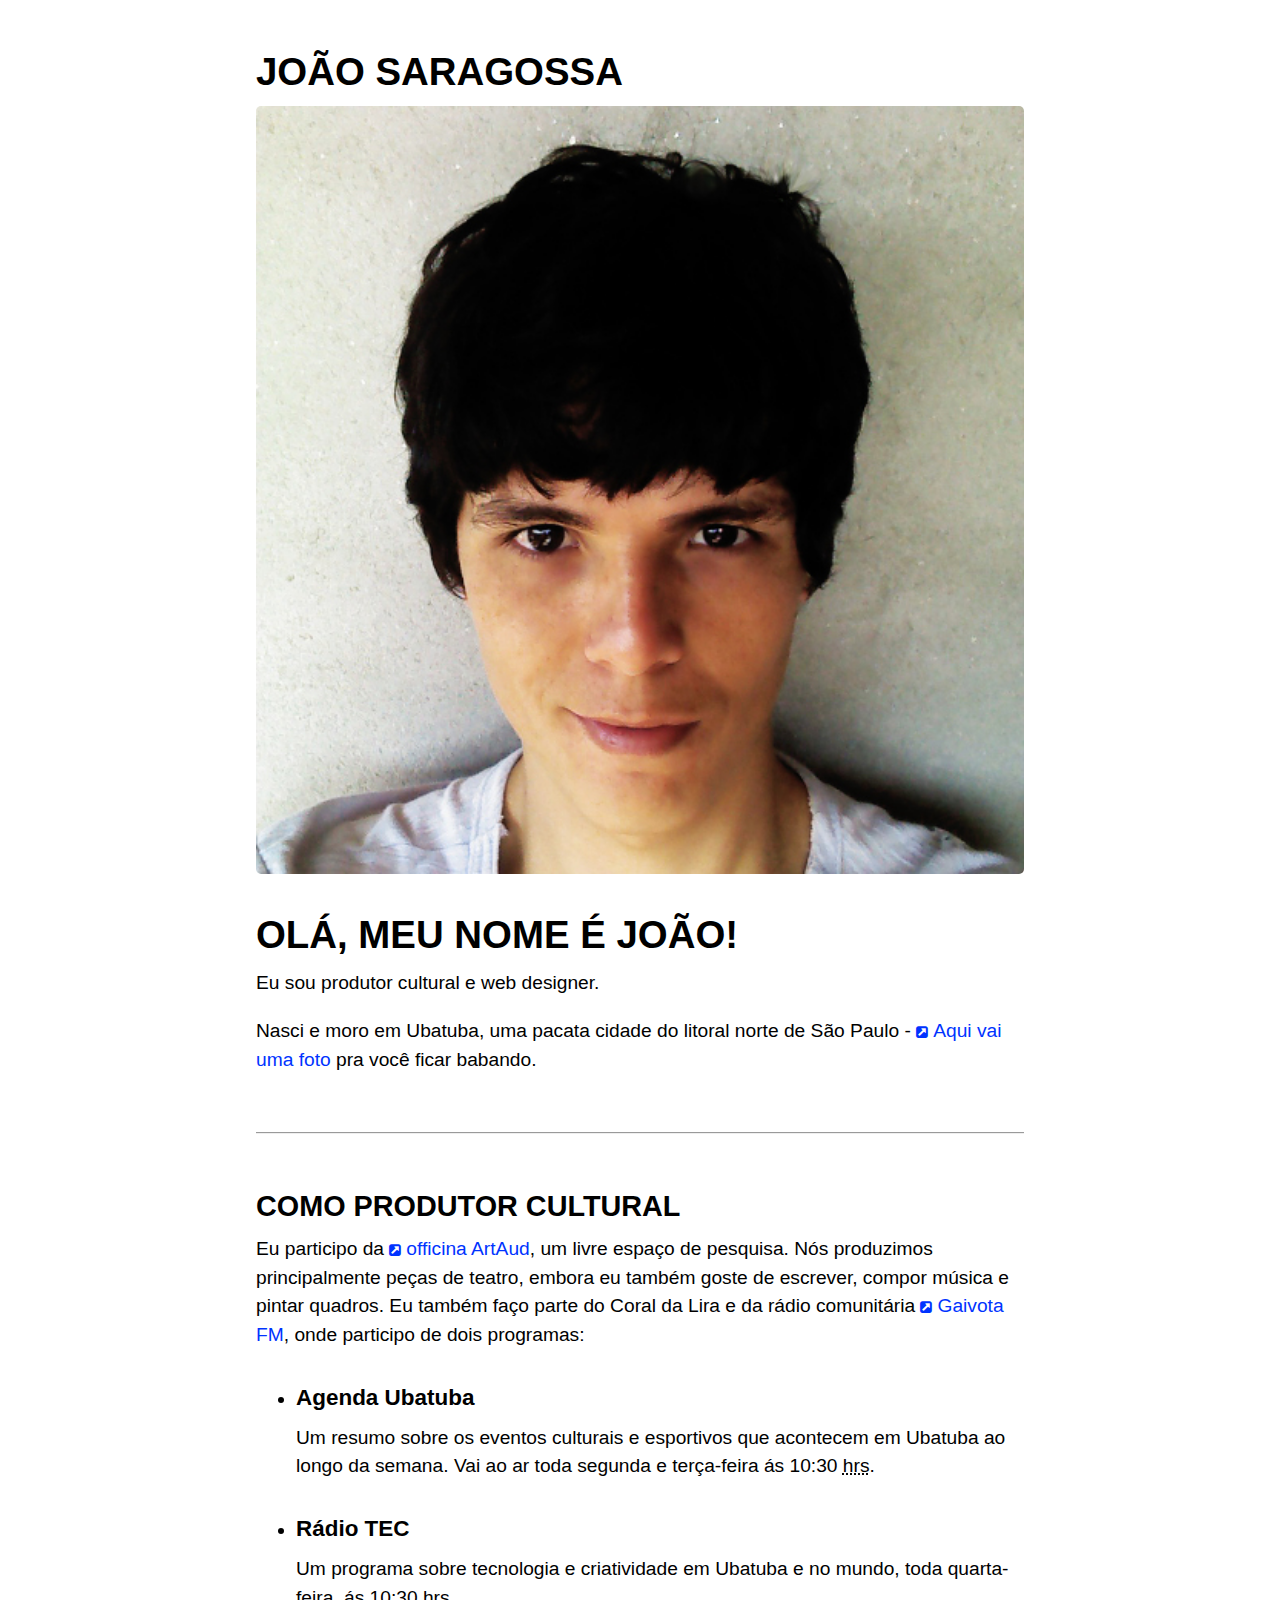
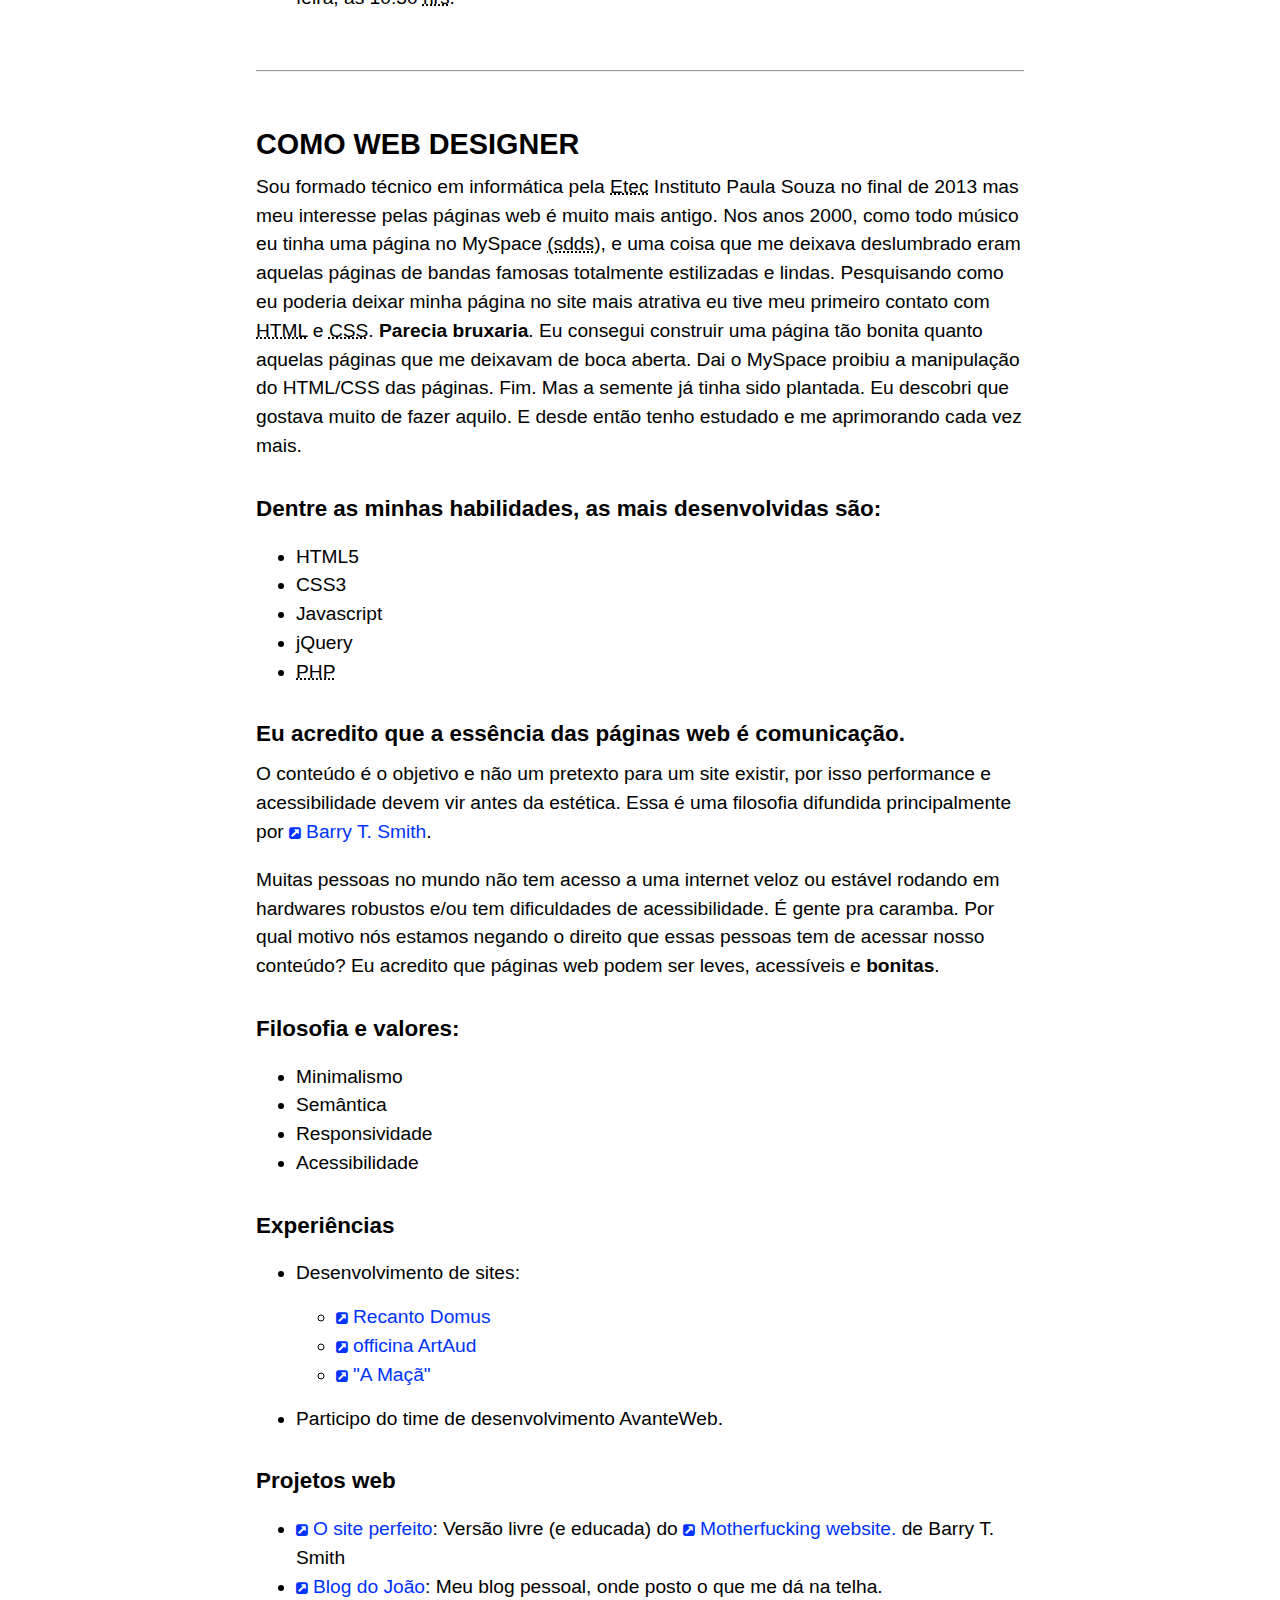
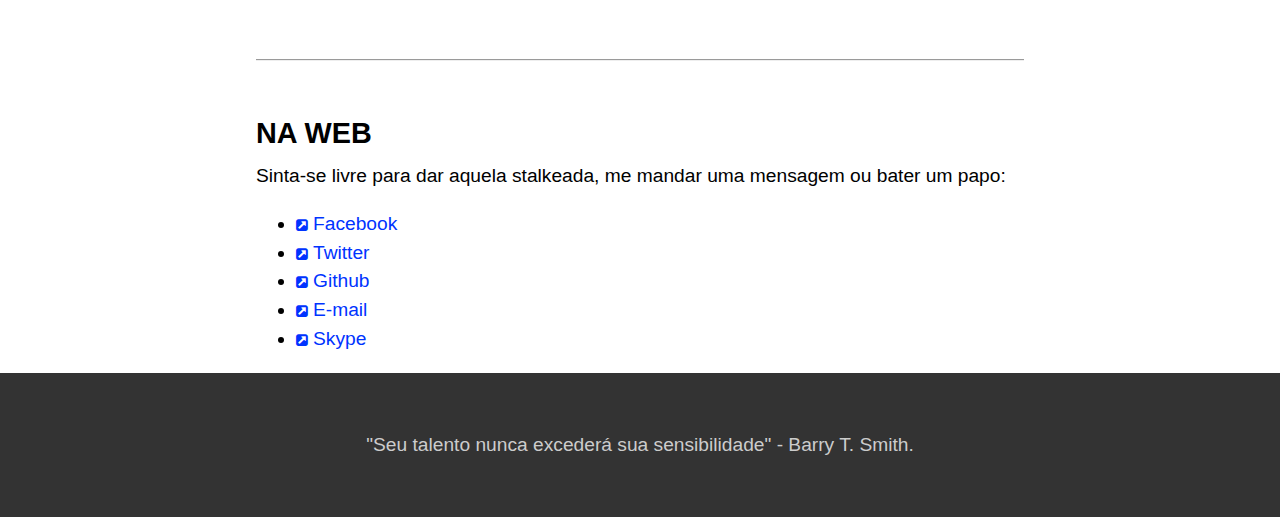
<file: index.html>
<!DOCTYPE html>
<html lang="pt-BR">
  <head>
    <meta charset="UTF-8"/>
    <title>João Saragossa</title>
    <meta name="viewport" content="width=device-width, initial-scale=1.0"/>
    <meta name="Description" content="João Saragossa, produtor cultural e web designer em Ubatuba, São Paulo"/>
    <!-- twitter-cards -->
    <meta name="twitter:card" content="summary_large_image"/>
    <meta name="twitter:site" content="@joaosaragossa"/>
    <meta name="twitter:title" content="João Saragossa | Web Designer e Produtor Cultural"/>
    <meta name="twitter:description" content="João Saragossa, produtor cultural e web designer em Ubatuba, São Paulo."/>
    <meta name="twitter:creator" content="@joaosaragossa"/>
    <meta name="twitter:image:src" content="http://joaosaragossa.github.io/joao.jpg"/>
    <meta name="twitter:domain" content="http://joaosaragossa.github.io"/>
    <!-- /twitter-cards -->
    <link rel="shortcut icon" href="img/favicon.ico"/>
    <link href="//maxcdn.bootstrapcdn.com/font-awesome/4.2.0/css/font-awesome.min.css" rel="stylesheet"/>
    <style type="text/css">

      html {-webkit-text-size-adjust: 100%;}

      body
      {
        font: 1.2em sans-serif;
        line-height: 1.5em;
        margin: 0;
        text-align: left;
      }

      img       {border-radius: 5px;width: 100%;}
      ul li ul  {margin: 15px 0;}
      h1,h2     {text-transform: uppercase;}
      h1,h2,h3  {margin: 1.5em auto 0.5em auto;}
      p         {margin: 0.5em auto 1em auto;}
      hr        {border-left: #ccc;border-right: #ccc;margin: 3em auto;}

      .fa-volume-up
      {
        color: #03f;
        cursor: pointer;
        display: inline-block;
        font-size: 0.7em;
        padding-left: 0.2em;
        vertical-align: middle;
      }

      a         
      {
        color: #03f;
        text-decoration: none;
      }

      a:hover
      {
        color: #90f;
        text-decoration: underline;
      }

      a:visited 
      {
        color: #90f;
      }

      a:before 
      {
        content: "\f14c";
        font: 0.7em "FontAwesome";
        padding-right: 5px;
      }

      #footer
      {
        background: #333;
        color: #ccc;
        padding: 2em;
        text-align: center;
      }

      #main,#header
      {
        margin: auto;
        max-width: 40em;
        padding: 0 1em;
      }

      #main h1:first-child
      {
        margin-top: 1em;
      }
    </style>
  </head>
  <body>
    <header id="header">
      <h1>João Saragossa</h1>
      <img src="joao.jpg" title="João Saragossa" alt="João Saragossa">
    </header>
    <main id="main">
      <h1 class="audio-01">Olá, meu nome é João!</h1>
      <p>Eu sou produtor cultural e web designer.</p>
      <p>Nasci e moro em Ubatuba, uma pacata cidade do litoral norte de São Paulo - <a href="http://i.imgur.com/VOwtTkY.jpg" title="Foto de Ubatuba" target="_blank">Aqui vai uma foto</a> pra você ficar babando.</p>
      <hr/>
      <h2>Como produtor cultural</h2>
      <p>Eu participo da <a href="http://officinaartaud.org/" title="Site da officina ArtAud" target="_blank">officina ArtAud</a>, um livre espaço de pesquisa. Nós produzimos principalmente peças de teatro, embora eu também goste de escrever, compor música e pintar quadros. Eu também faço parte do Coral da Lira e da rádio comunitária <a href="http://gaivota.fm.br" title="Site da Gaivota FM" target="_blank">Gaivota FM</a>, onde participo de dois programas:</p>
      <ul>
        <li>
          <h3>Agenda Ubatuba</h3>
          <p>Um resumo sobre os eventos culturais e esportivos que acontecem em Ubatuba ao longo da semana. Vai ao ar toda segunda e terça-feira ás 10:30 <abbr title="horas">hrs</abbr>.</p>
        </li>
        <li>
          <h3>Rádio TEC</h3>
          <p>Um programa sobre tecnologia e criatividade em Ubatuba e no mundo, toda quarta-feira, ás 10:30 <abbr title="horas">hrs</abbr>.</p>
        </li>
      </ul>
      <hr/>
      <h2>Como Web Designer</h2>
      <p>Sou formado técnico em informática pela <abbr title="Escola Técnica Estadual de São Paulo">Etec</abbr> Instituto Paula Souza no final de 2013 mas meu interesse pelas páginas web é muito mais antigo. Nos anos 2000, como todo músico eu tinha uma página no MySpace <abbr title="saudades">(sdds)</abbr>, e uma coisa que me deixava deslumbrado eram aquelas páginas de bandas famosas totalmente estilizadas e lindas. Pesquisando como eu poderia deixar minha página no site mais atrativa eu tive meu primeiro contato com <abbr title="HyperText Markup Language">HTML</abbr> e <abbr title="Cascading Style Sheets">CSS</abbr>. <strong>Parecia bruxaria</strong>. Eu consegui construir uma página tão bonita quanto aquelas páginas que me deixavam de boca aberta. Dai o MySpace proibiu a manipulação do HTML/CSS das páginas. Fim. Mas a semente já tinha sido plantada. Eu descobri que gostava muito de fazer aquilo. E desde então tenho estudado e me aprimorando cada vez mais.</p> 
      <h3>Dentre as minhas habilidades, as mais desenvolvidas são:</h3>
      <ul>
        <li>HTML5</li>
        <li>CSS3</li>
        <li>Javascript</li>
        <li>jQuery</li>
        <li><abbr title="Hypertext Preprocessor">PHP</abbr></li>
      </ul>
      <h3>Eu acredito que a essência das páginas web é comunicação.</h3>
      <p>O conteúdo é o objetivo e não um pretexto para um site existir, por isso performance e acessibilidade devem vir antes da estética. Essa é uma filosofia difundida principalmente por <a href="http://barrytsmith.com/" hreflang="en" title="Site de Barry T. Smith" target="_blank">Barry T. Smith</a>.</p>
      <p>Muitas pessoas no mundo não tem acesso a uma internet veloz ou estável rodando em hardwares robustos e/ou tem dificuldades de acessibilidade. É gente pra caramba. Por qual motivo nós estamos negando o direito que essas pessoas tem de acessar nosso conteúdo? Eu acredito que páginas web podem ser leves, acessíveis e <strong>bonitas</strong>.</p>
      <h3>Filosofia e valores:</h3>
      <ul>
        <li>Minimalismo</li>
        <li>Semântica</li>
        <li>Responsividade</li>
        <li>Acessibilidade</li>
      </ul>
      <h3>Experiências</h3>
      <ul>
        <li>Desenvolvimento de sites:
          <ul>
            <li><a href="http://recantodomus.com.br/" title=" Site da pousada Recanto Domus" target="_blank">Recanto Domus</a></li>
            <li><a href="http://officinaartaud.org/" title=" Site da officina ArtAud" target="_blank">officina ArtAud</a></li>
            <li><a href="http://officinaartaud.org/maca/" title=" Site da peça teatral 'A Maçã'" target="_blank">"A Maçã"</a></li>
          </ul>
        </li>
        <li>Participo do time de desenvolvimento AvanteWeb.</li>
      </ul>
      <h3>Projetos web</h3>
      <ul>
        <li><a href="http://joaosaragossa.github.io/sitePerfeito/" target="_blank">O site perfeito</a>: Versão livre (e educada) do <a href="http://motherfuckingwebsite.com/" hreflang="en" title="Site Motherfucking website">Motherfucking website.</a> de Barry T. Smith</li>
        <li><a href="http://joaosaragossa.github.io/blog/" target="_blank">Blog do João</a>: Meu blog pessoal, onde posto o que me dá na telha.</li>
      </ul>
      <hr/>
      <h2>Na web</h2>
      <p>Sinta-se livre para dar aquela stalkeada, me mandar uma mensagem ou bater um papo:</p>
      <ul>
        <li><a href="https://www.facebook.com/joaopaulo.saragossa" title="Facebook de João Saragossa" target="_blank">Facebook</a></li>
        <li><a href="https://twitter.com/joaosaragossa" title="Twitter de João Saragossa" target="_blank">Twitter</a></li>
        <li><a href="https://github.com/joaosaragossa" title="Perfil de João Saragossa no Github" target="_blank">Github</a></li>
        <li><a href="mailto:joaosaragossa.dev@gmail.com" title="Envie uma e-mail para João Saragossa">E-mail</a></li>
        <li><a href="skype:joaosaragossa?call" title="Faça uma chamada no Skype para João Saragossa">Skype</a></li>
      </ul>
    </main>
    <footer id="footer">
      <blockquote cite="https://medium.com/@thebarrytone/why-their-work-is-better-9375ce2c99fd">"Seu talento nunca excederá sua sensibilidade" - Barry T. Smith.
      </blockquote>
    </footer>
  </body>
</html>
</file>
